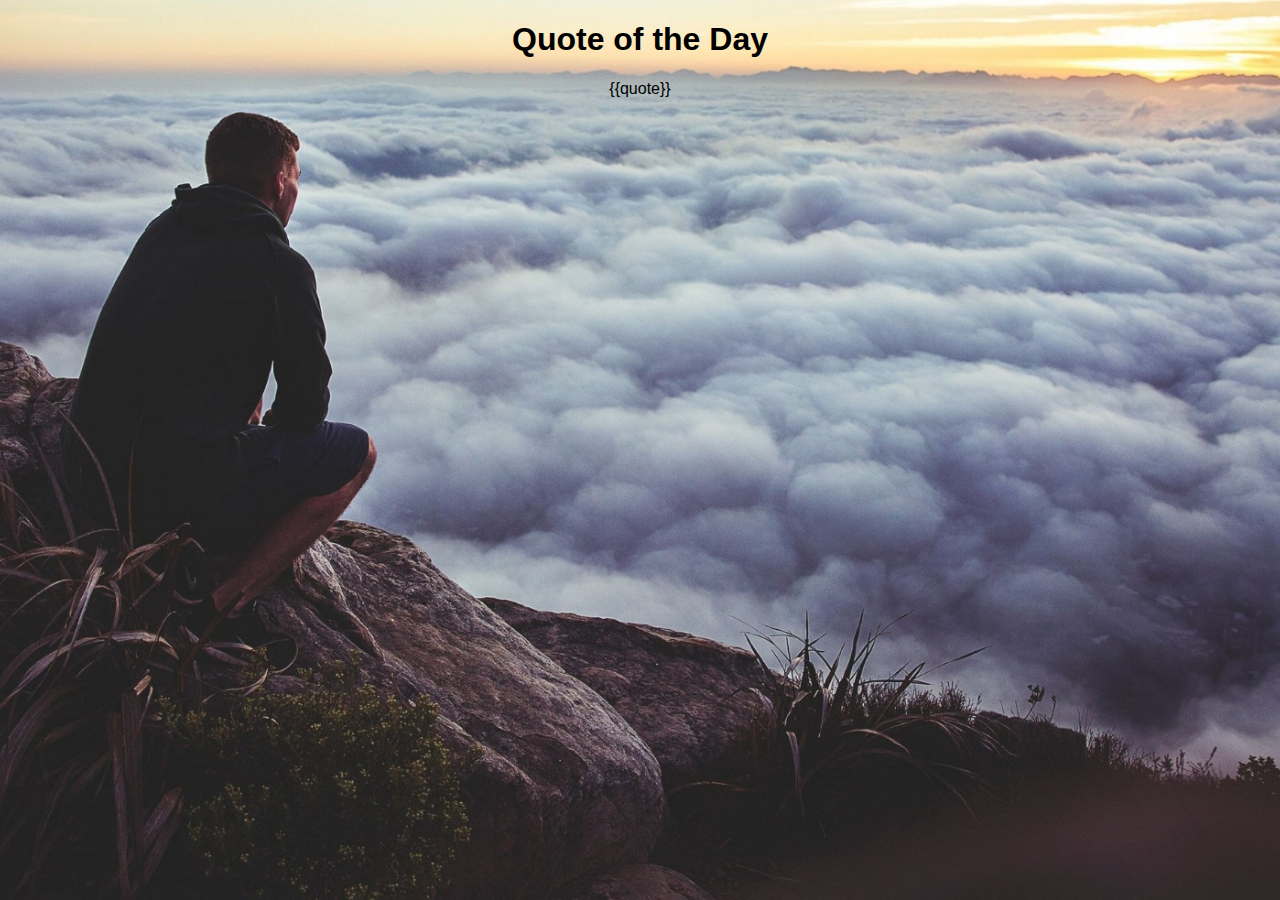
<file: templates/qotd.html>
<!DOCTYPE html>
<html lang="en">
<head>
    <meta charset="UTF-8">
    <title>Quote of the Day</title>
    <link rel="stylesheet" href="../static/qotd.css"/>
</head>
<body>
    <h1>Quote of the Day</h1>
    <p>{{quote}}</p>
</body>
</html>
</file>
<file: static/qotd.css>
html {
  background: url("qotd_image.jpeg") no-repeat center center fixed;
  -webkit-background-size: cover;
  -moz-background-size: cover;
  -o-background-size: cover;
  background-size: cover;
}

body{
    color: black;
    text-align: center;
    font-family: "Roboto", sans-serif;
}
</file>
